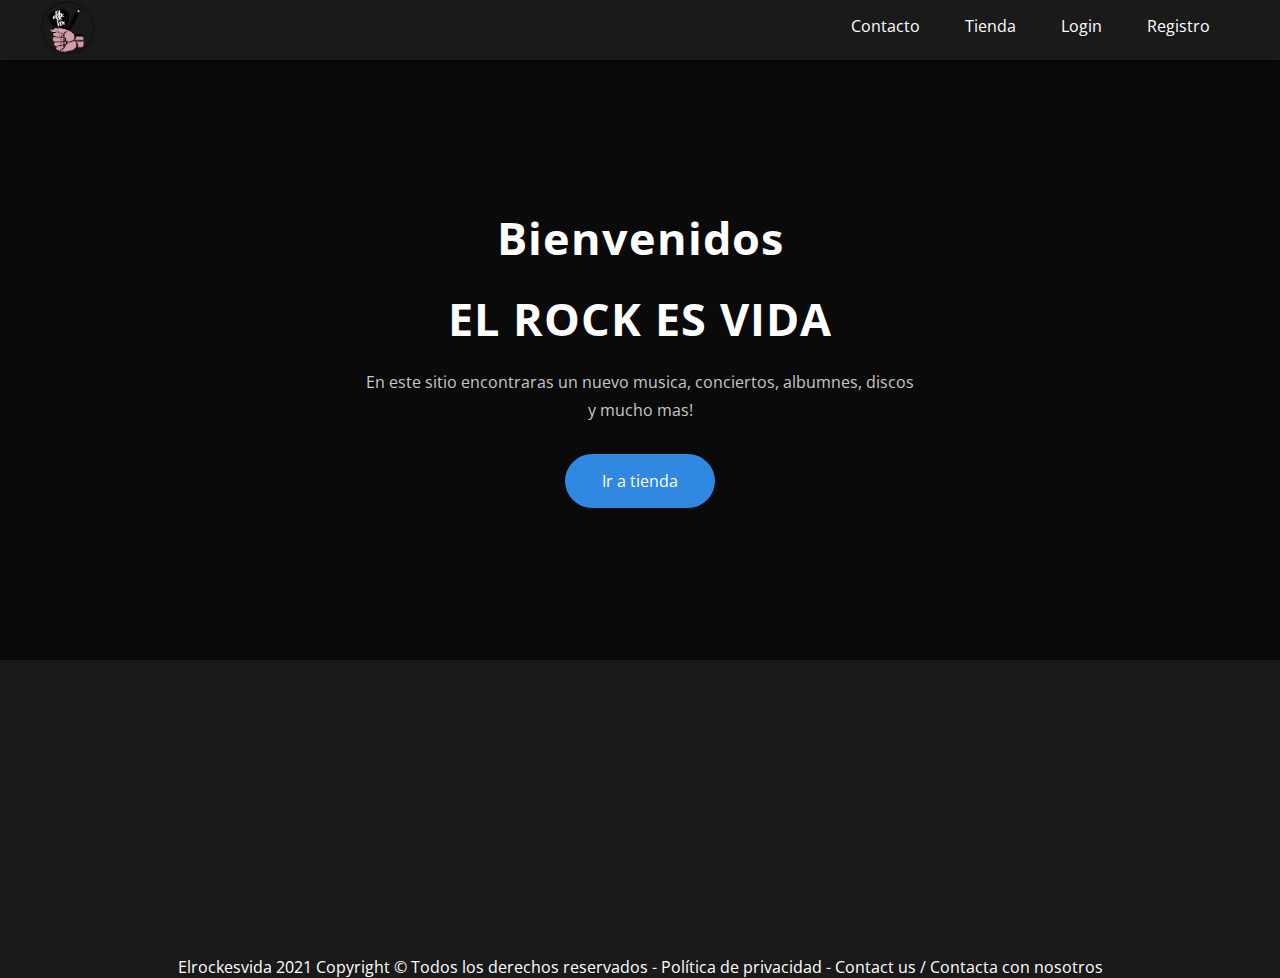
<file: index.html>
<!DOCTYPE html>
<html>
<head>
	<title>El Rock Es Vida</title>
	<meta charset="utf-8">
	<link rel="stylesheet" href="https://use.fontawesome.com/releases/v5.15.3/css/all.css" integrity="sha384-SZXxX4whJ79/gErwcOYf+zWLeJdY/qpuqC4cAa9rOGUstPomtqpuNWT9wdPEn2fk" crossorigin="anonymous">
	<link rel="preconnect" href="https://fonts.gstatic.com">
	<link href="https://fonts.googleapis.com/css2?family=Open+Sans:ital,wght@0,300;0,400;0,600;0,700;0,800;1,300;1,400;1,600;1,700;1,800&display=swap" rel="stylesheet">
	<link rel="stylesheet" type="text/css" href="rock.css">
	<link rel="icon" type="image/png" href="logo/logo.png" />
</head>
<body>
	<header>
		<nav id="top">
			<div class="center">
				<a href="index.html" id="logo"><img src="logo/logo.png" alt=""
					title="elrockesvida"></a>
				<ul id="menu">
					<li><a href="contacto.html">Contacto</a></li>
					<li><a href="tienda.html">Tienda</a></li>
					<li><a href="inicio.html">Login</a></li>
					<li><a href="registro.html">Registro</a></li>
				</ul>
			</div>
		</nav>
			<div class="banner">
			<div class="capa"></div>
				<div class="info">
					<h1>Bienvenidos</h1>
					<h1>EL ROCK ES VIDA</h1>
					<p>En este sitio encontraras un nuevo musica, conciertos, albumnes, discos
			 		y mucho mas!</p>
					<a href="tienda.html" class="vermas">Ir a tienda</a>
				</div>
		</div>
	</header>
	<footer>
		<br>
		<div id="redes">
			<a href="#"><i class="fab fa-facebook-f"></i></a>
			<a href="#"><i class="fab fa-instagram"></i></a>
			<a href="#"><i class="fab fa-twitter"></i></a>
			<a href="#"><i class="fab fa-google-plus-g"></i></a>
		</div>
		<div class="text">
			<br/>
			<p>Elrockesvida 2021 Copyright © Todos los derechos reservados - Política de privacidad - <a href="contacto.html">Contact us / Contacta con nosotros</a></p>
		</div>
	</footer>
</body>
</html>
</file>
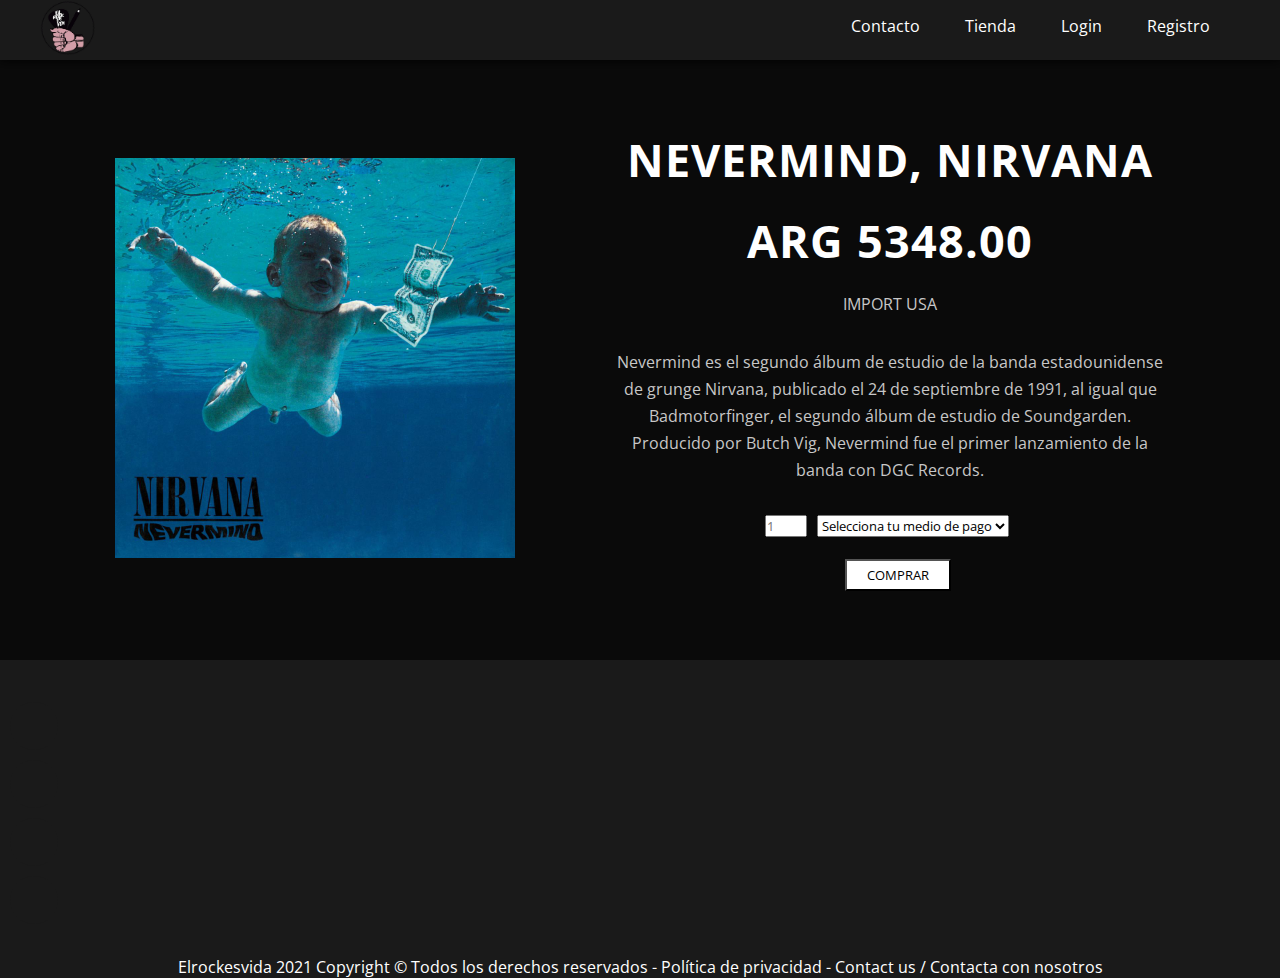
<file: compra.html>
<!DOCTYPE html>
<html>
<head>
	<title>Compra | EL ROCK ES VIDA</title>
	<meta charset="utf-8">
	<link rel="stylesheet" href="https://use.fontawesome.com/releases/v5.15.3/css/all.css" integrity="sha384-SZXxX4whJ79/gErwcOYf+zWLeJdY/qpuqC4cAa9rOGUstPomtqpuNWT9wdPEn2fk" crossorigin="anonymous">
	<link rel="preconnect" href="https://fonts.gstatic.com">
	<link href="https://fonts.googleapis.com/css2?family=Open+Sans:ital,wght@0,300;0,400;0,600;0,700;0,800;1,300;1,400;1,600;1,700;1,800&display=swap" rel="stylesheet">
	<link rel="stylesheet" type="text/css" href="compra.css">
	<link rel="icon" type="image/png" href="logo/logo.png" />
</head>
<body>
	<header>
		<nav id="top">
			<div class="center">
				<a href="index.html" id="logo"><img src="logo/logo.png" alt=""
					title="elrockesvida"></a>
				<ul id="menu">
					<li><a href="contacto.html">Contacto</a></li>
					<li><a href="tienda.html">Tienda</a></li>
					<li><a href="inicio.html">Login</a></li>
					<li><a href="registro.html">Registro</a></li>
				</ul>
			</div>
		</nav>
	
			<div class="banner">
			<div class="capa"></div>
				<div class="album">
					<img src="album/1.jpg" width="400px" height="400px">
				</div>
				<div class="info">
					<h1>NEVERMIND, NIRVANA</h1>
					<h1>ARG 5348.00</h1>
					<p>IMPORT USA</p>
					<p>Nevermind es el segundo álbum de estudio de la banda estadounidense de grunge Nirvana, publicado el 24 de septiembre de 1991, al igual que Badmotorfinger, el segundo álbum de estudio de Soundgarden. Producido por Butch Vig, Nevermind fue el primer lanzamiento de la banda con DGC Records.
					</p>
					<form method="get" action="#">
						<div id="unidad">
						<label for="unidad"></label><br/>
						<input type="number" name="unidad" id="unidad" placeholder="1" min="1" max="5"/>
						<label for="tarjeta"></label><br>
						<select id="tarjeta" name="tarjeta">
							<option value="" selected="select">Selecciona tu medio 
							de pago</option>
							<option value="01">Visa</option>
							<option value="02">Naranja</option>
							<option value="03">Masterd Card</option>
							<option value="04">Mercado Pago</option>
							<option value="05">Bit Coin</option>
						</select>
						</div><br>
						<input class="boton" type="submit" name="" value="COMPRAR"/>
					</form>
					
			 	</div>
			</div>
	</header>
		<footer>
		<br>
		<div id="redes">
			<a href="#"><i class="fab fa-facebook-f"></i></a>
			<a href="#"><i class="fab fa-instagram"></i></a>
			<a href="#"><i class="fab fa-twitter"></i></a>
			<a href="#"><i class="fab fa-google-plus-g"></i></a>
		</div>
		<div class="text">
			<br/>
			<p>Elrockesvida 2021 Copyright © Todos los derechos reservados - Política de privacidad - <a href="contacto.html">Contact us / Contacta con nosotros</a></p>
		</div>
	</footer>
</body>
</html
</file>
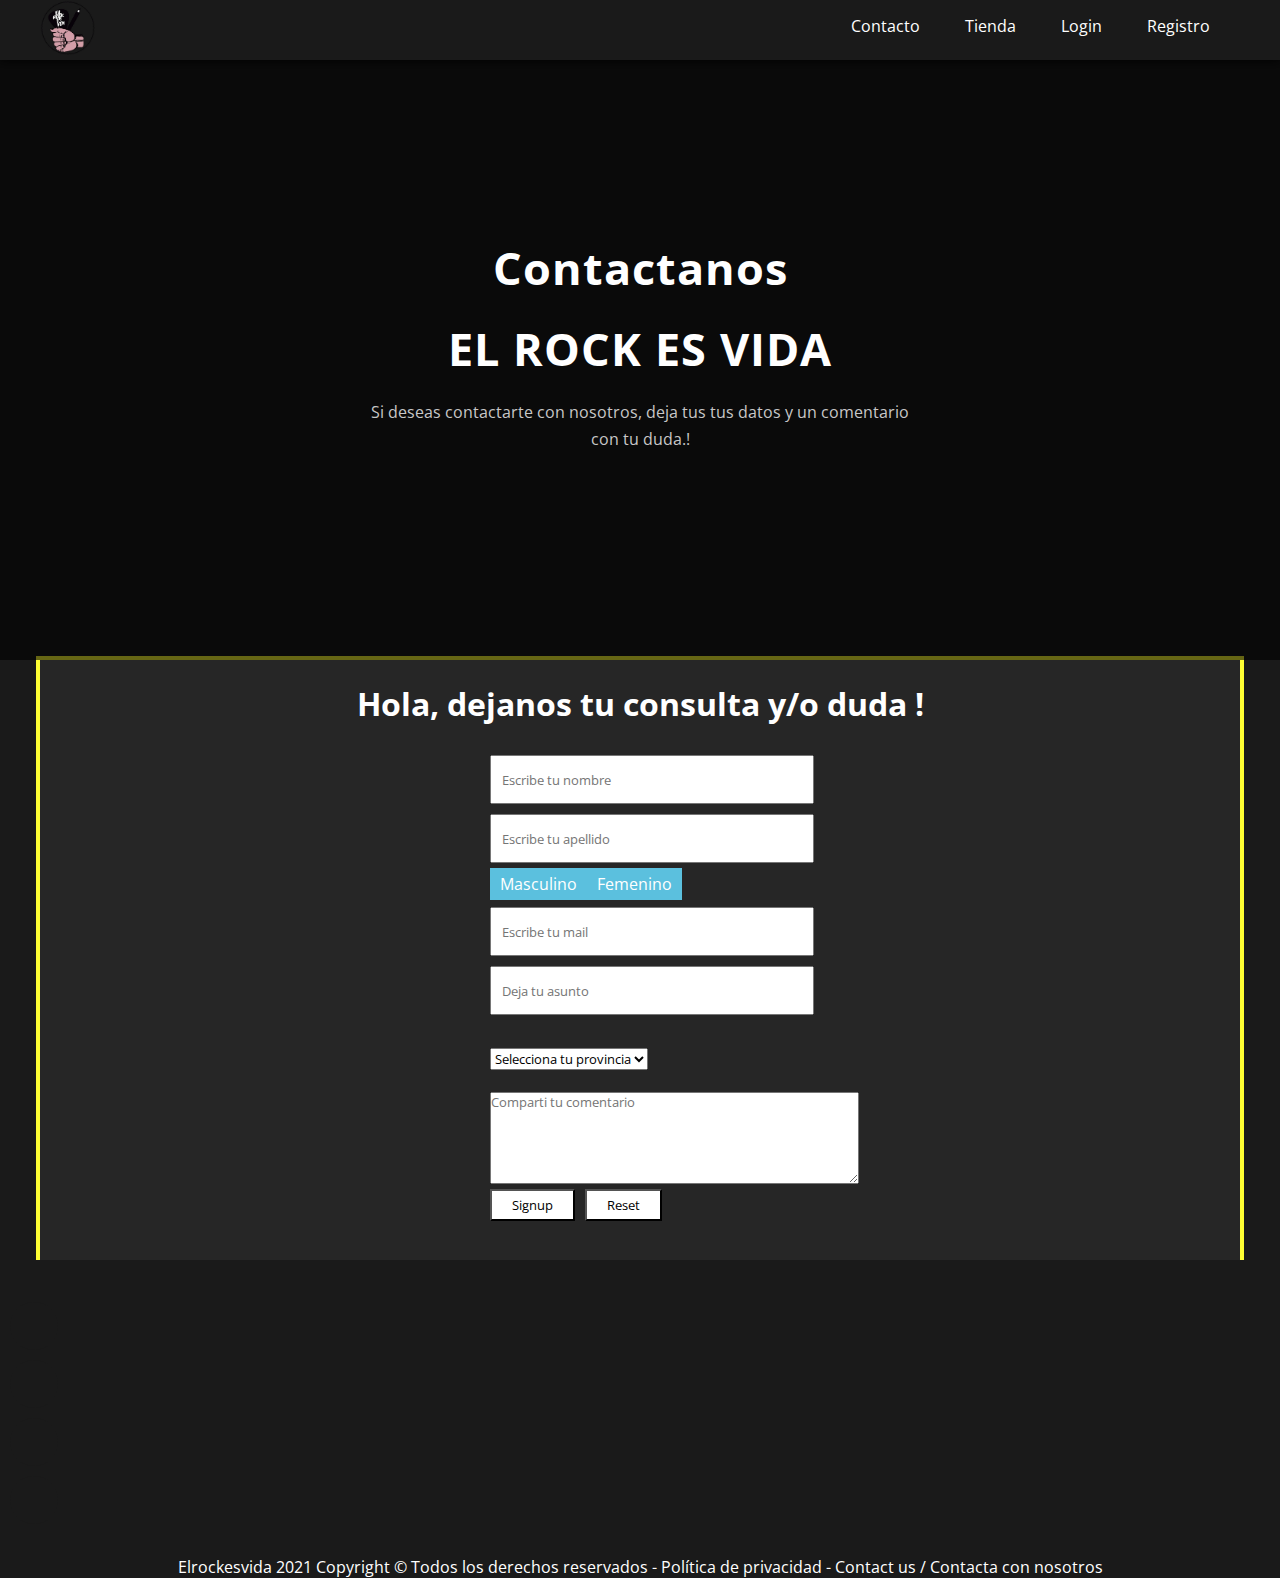
<file: contacto.html>
<!DOCTYPE html>
<html>
<head>
	<title>Contacto | EL ROCK ES VIDA</title>
	<meta charset="utf-8">
	<link rel="stylesheet" href="https://use.fontawesome.com/releases/v5.15.3/css/all.css" integrity="sha384-SZXxX4whJ79/gErwcOYf+zWLeJdY/qpuqC4cAa9rOGUstPomtqpuNWT9wdPEn2fk" crossorigin="anonymous">
	<link rel="preconnect" href="https://fonts.gstatic.com">
	<link href="https://fonts.googleapis.com/css2?family=Open+Sans:ital,wght@0,300;0,400;0,600;0,700;0,800;1,300;1,400;1,600;1,700;1,800&display=swap" rel="stylesheet">
	<link rel="stylesheet" type="text/css" href="contacto.css">
	<link rel="icon" type="image/png" href="logo/logo.png" />
</head>
<body>
	<header>
		<nav id="top">
			<div class="center">
				<a href="index.html" id="logo"><img src="logo/logo.png" alt=""
					title="elrockesvida"></a>
				<ul id="menu">
					<li><a href="contacto.html">Contacto</a></li>
					<li><a href="tienda.html">Tienda</a></li>
					<li><a href="inicio.html">Login</a></li>
					<li><a href="registro.html">Registro</a></li>
				</ul>
			</div>
		</nav>
			<div class="banner">
			<div class="capa"></div>
				<div class="info">
					<h1>Contactanos</h1>
					<h1>EL ROCK ES VIDA</h1>
					<p>Si deseas contactarte con nosotros, deja tus tus datos y un comentario
					con tu duda.!</p>
				</div>
			</div>
	</header>
	<div id="encuesta">
				<br><h1>Hola, dejanos tu consulta y/o duda !</h1>
			<form method="get" action="#">
				<label for="nombre"></label>
				<input class="ajustar" type="text" name="nombre" id="nombre" placeholder="Escribe tu nombre"/>
				<label for="apellidos"></label>
				<input class="ajustar" type="text" name="apellidos" id="apellidos" placeholder="Escribe tu apellido"/>
				<div id="radio">
						<div>
							<input type="radio" name="genero" value="Masculino" id="Masculino" checked="checked">
							<label for="Masculino">Masculino</label>
						</div>
						<div>
							<input type="radio" name="genero" value="Femenino" id="Femenino">
							<label for="Femenino">Femenino</label>
						</div>
				</div>
				<label for="email"></label>
				<input class="ajustar" type="email" name="email" id="email" placeholder="Escribe tu mail"/>
				<label for="asunto"></label>
				<input class="ajustar" type ="text" name="asunto" id="asunto" placeholder="Deja tu asunto"/>
				<label for="provincia"></label><br>
				<select id="provincia" name="provincia">
					<option value="" selected="select">Selecciona tu provincia</option>
					<option value="01">Jujuy</option>
					<option value="02">Salta</option>
					<option value="03">Tucúman</option>
					<option value="04">Catamarca</option>
					<option value="05">Santiago del Estero</option>
					<option value="06">Chaco</option>
					<option value="07">Formosa</option>
					<option value="08">La Rioja</option>
					<option value="09">San Juan</option>
					<option value="10">San Luis</option>
					<option value="11">Córdoba</option>
					<option value="12">Santa Fé</option>
					<option value="13">Entre Ríos</option>
					<option value="14">Corrientes</option>
					<option value="15">Misiones</option>
					<option value="16">Buenos Aires</option>
					<option value="17">La Pampa</option>
					<option value="18">Neuquen</option>
					<option value="19">Río Negro</option>
					<option value="20">Chubut</option>
					<option value="21">Santa Cruz</option>
					<option value="22">Tierra del Fuego</option>
				</select><br>
				<label for="comentario"></label><br>
				<textarea name="mensaje" for="mensaje" placeholder="Comparti tu comentario" maxlength="300" cols="44" rows="5"></textarea><br>
				<input class="boton" type="submit" name="" value="Signup"/>
				<input class="boton" type="reset" name="limpiar" value="Reset"/>
			</form>
		</div>
	<footer>
		<br>
		<div id="redes">
			<a href="#"><i class="fab fa-facebook-f"></i></a>
			<a href="#"><i class="fab fa-instagram"></i></a>
			<a href="#"><i class="fab fa-twitter"></i></a>
			<a href="#"><i class="fab fa-google-plus-g"></i></a>
		</div>
		<div class="text">
			<br/>
			<p>Elrockesvida 2021 Copyright © Todos los derechos reservados - Política de privacidad - <a href="contacto.html">Contact us / Contacta con nosotros</a></p>
		</div>
	</footer>
</body>
</html>
</file>
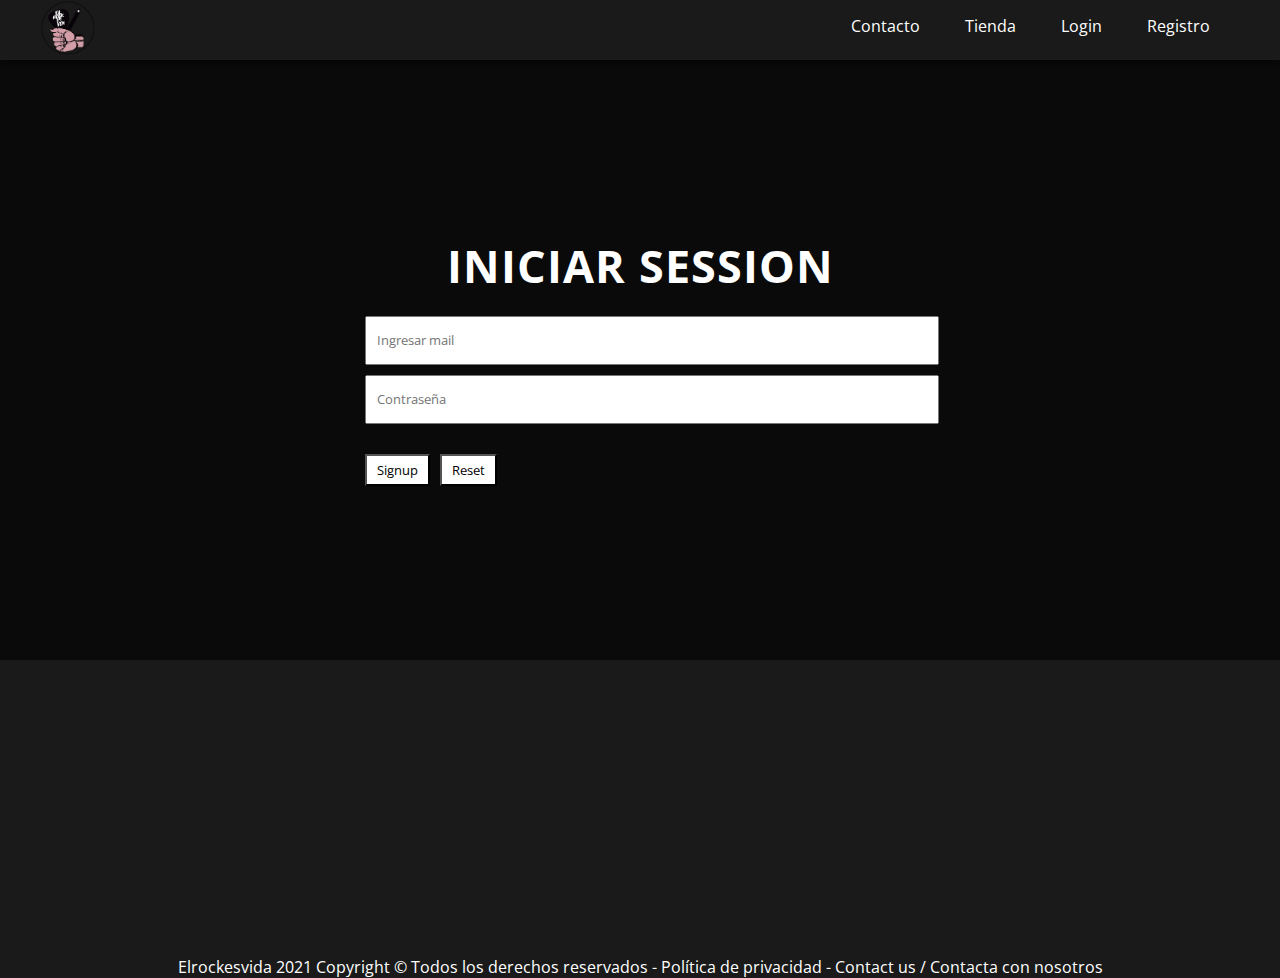
<file: inicio.html>
<!DOCTYPE html>
<html>
<head>
	<title>Login | EL ROCK ES VIDA</title>
	<meta charset="utf-8">
	<link rel="stylesheet" href="https://use.fontawesome.com/releases/v5.15.3/css/all.css" integrity="sha384-SZXxX4whJ79/gErwcOYf+zWLeJdY/qpuqC4cAa9rOGUstPomtqpuNWT9wdPEn2fk" crossorigin="anonymous">
	<link rel="preconnect" href="https://fonts.gstatic.com">
	<link href="https://fonts.googleapis.com/css2?family=Open+Sans:ital,wght@0,300;0,400;0,600;0,700;0,800;1,300;1,400;1,600;1,700;1,800&display=swap" rel="stylesheet">
	<link rel="stylesheet" type="text/css" href="inicio.css">
	<link rel="icon" type="image/png" href="logo/logo.png" />
</head>
<body>
	<header>
		<nav id="top">
			<div class="center">
				<a href="index.html" id="logo"><img src="logo/logo.png" alt=""
					title="elrockesvida"></a>
				<ul id="menu">
					<li><a href="contacto.html">Contacto</a></li>
					<li><a href="tienda.html">Tienda</a></li>
					<li><a href="inicio.html">Login</a></li>
					<li><a href="registro.html">Registro</a></li>
				</ul>
			</div>
		</nav>
	</header>
	<section>
			<div class="banner">
			<div class="capa"></div>
				<div class="info">
					<h1>INICIAR SESSION</h1>
			 		<form method="get" action="#">
			 		<input class="ajustar" type="email" name="email" id="email" placeholder="Ingresar mail"/>
					<input class="ajustar" type="password" name="clave" id="clave" placeholder="Contraseña"/>
					<input class="boton" type="submit" name="" value="Signup"/>
					<input class="boton" type="reset" name="limpiar" value="Reset"/>
			 		</form>
			 	</div>
			</div>
		</div>
	</section>
	<footer>
		<br>
		<div id="redes">
			<a href="#"><i class="fab fa-facebook-f"></i></a>
			<a href="#"><i class="fab fa-instagram"></i></a>
			<a href="#"><i class="fab fa-twitter"></i></a>
			<a href="#"><i class="fab fa-google-plus-g"></i></a>
		</div>
		<div class="text">
			<br/>
			<p>Elrockesvida 2021 Copyright © Todos los derechos reservados - Política de privacidad - <a href="contacto.html">Contact us / Contacta con nosotros</a></p>
		</div>
	</footer>
</body>
</html
</file>
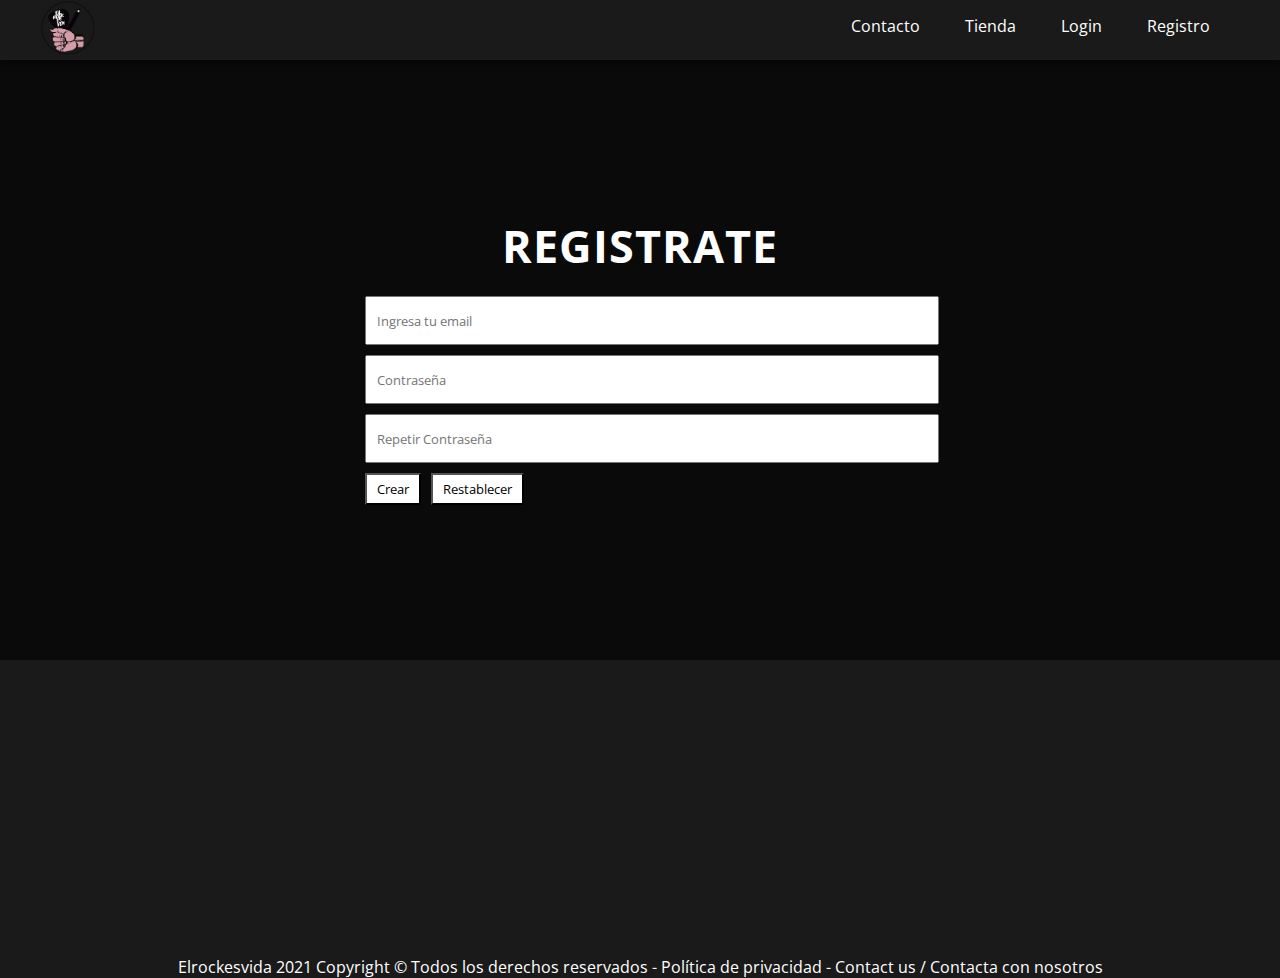
<file: registro.html>
<!DOCTYPE html>
<html>
<head>
	<title>Registrarse</title>
	<meta charset="utf-8">
	<link rel="stylesheet" href="https://use.fontawesome.com/releases/v5.15.3/css/all.css" integrity="sha384-SZXxX4whJ79/gErwcOYf+zWLeJdY/qpuqC4cAa9rOGUstPomtqpuNWT9wdPEn2fk" crossorigin="anonymous">
	<link rel="preconnect" href="https://fonts.gstatic.com">
	<link href="https://fonts.googleapis.com/css2?family=Open+Sans:ital,wght@0,300;0,400;0,600;0,700;0,800;1,300;1,400;1,600;1,700;1,800&display=swap" rel="stylesheet">
	<link rel="stylesheet" type="text/css" href="registro.css">
	<link rel="icon" type="image/png" href="logo/logo.png" />
</head>
<body>
	<header>
		<nav id="top">
			<div class="center">
				<a href="index.html" id="logo"><img src="logo/logo.png" alt=""
					title="elrockesvida"></a>
				<ul id="menu">
					<li><a href="contacto.html">Contacto</a></li>
					<li><a href="tienda.html">Tienda</a></li>
					<li><a href="inicio.html">Login</a></li>
					<li><a href="registro.html">Registro</a></li>
				</ul>
			</div>
		</nav>
	</header>
	<section>
			<div class="banner">
			<div class="capa"></div>
				<div class="info">
					<h1>REGISTRATE</h1>
			 		<form method="get" action="#">
				<input class="ajustar" type="email" name="email" id="email" placeholder="Ingresa tu email"/>
				<input class="ajustar" type="password" name="clave" id="clave" placeholder="Contraseña"/>
				<input class="ajustar" type="password" name="reclave" id="reclave" placeholder="Repetir Contraseña"/>
				<input class="boton" type="submit" value="Crear" name=""/>
				<input class="boton" type="submit" value="Restablecer" name=""/>
			 		</form>
			 	</div>
			</div>
		</div>
	</section>
	<footer>
		<br>
		<div id="redes">
			<a href="#"><i class="fab fa-facebook-f"></i></a>
			<a href="#"><i class="fab fa-instagram"></i></a>
			<a href="#"><i class="fab fa-twitter"></i></a>
			<a href="#"><i class="fab fa-google-plus-g"></i></a>
		</div>
		<div class="text">
			<br/>
			<p>Elrockesvida 2021 Copyright © Todos los derechos reservados - Política de privacidad - <a href="contacto.html">Contact us / Contacta con nosotros</a></p>
		</div>
	</footer>
</body>
</html
</file>
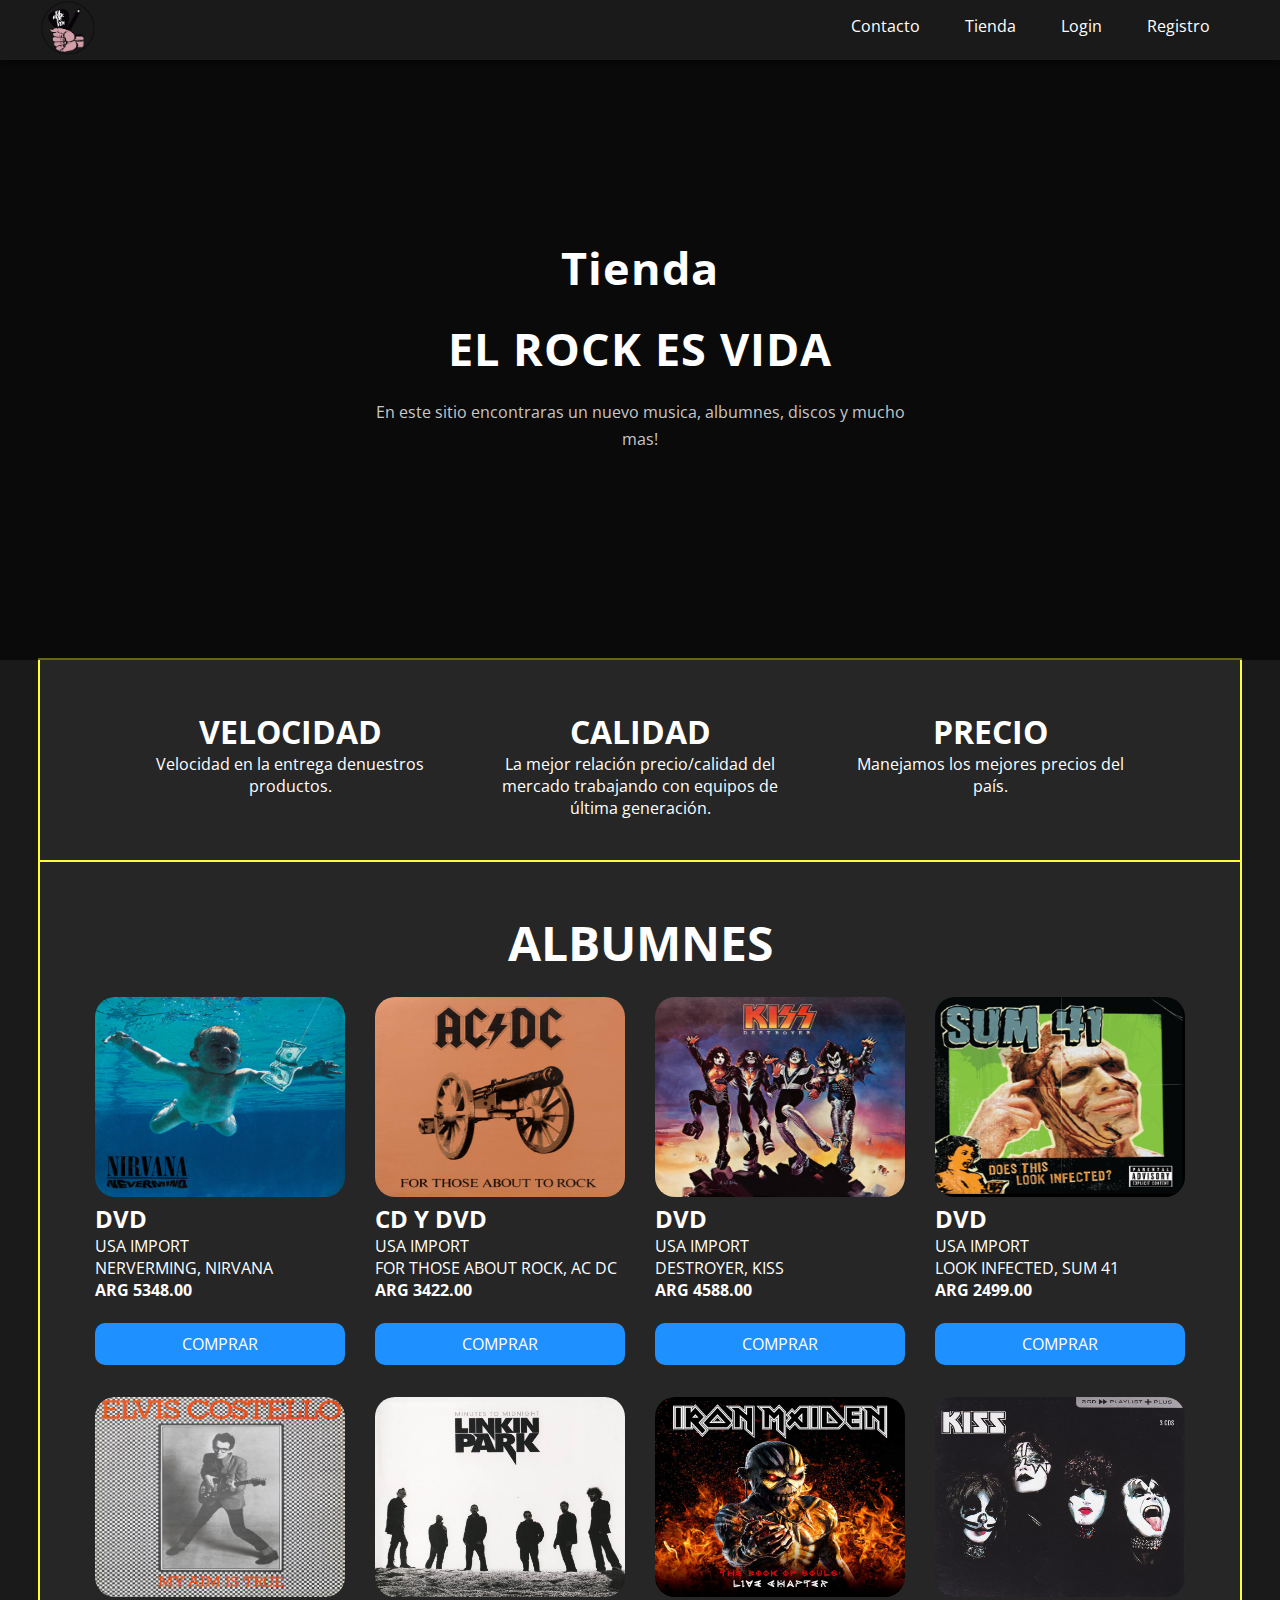
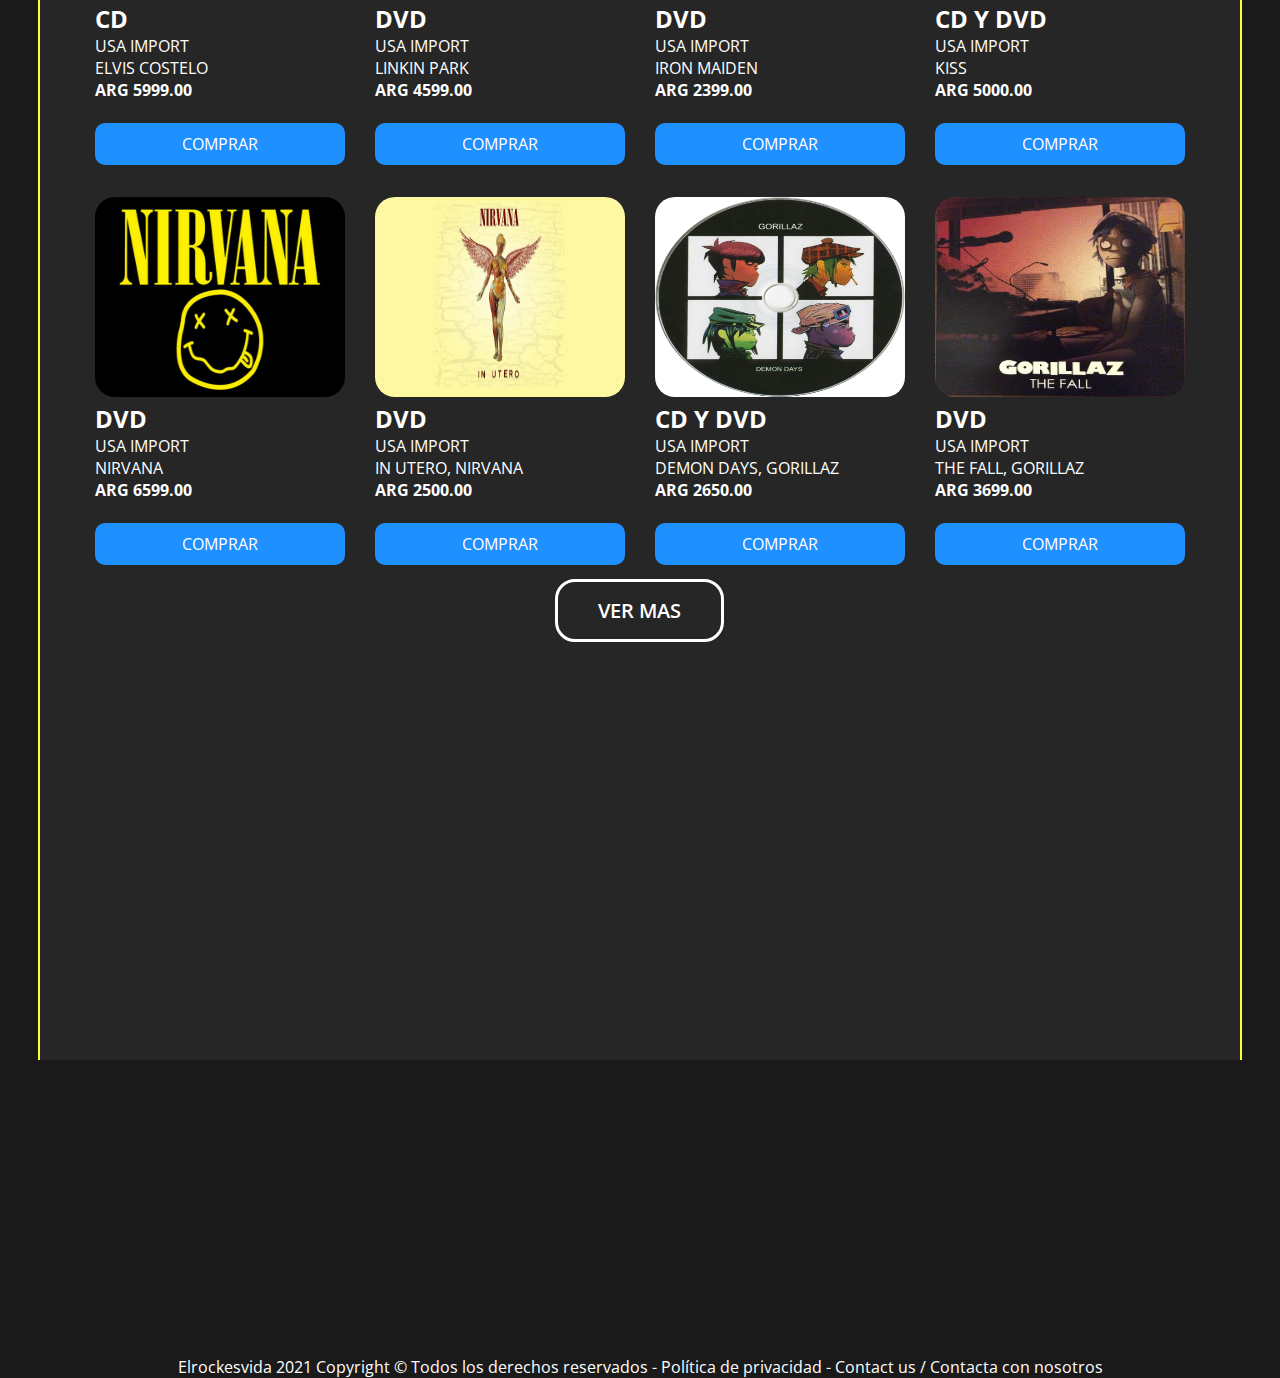
<file: tienda.html>
<!DOCTYPE html>
<html>
<head>
	<title>Tienda | EL ROCK ES VIDA</title>
	<meta charset="utf-8">
	<link rel="stylesheet" href="https://use.fontawesome.com/releases/v5.15.3/css/all.css" integrity="sha384-SZXxX4whJ79/gErwcOYf+zWLeJdY/qpuqC4cAa9rOGUstPomtqpuNWT9wdPEn2fk" crossorigin="anonymous">
	<link rel="preconnect" href="https://fonts.gstatic.com">
	<link href="https://fonts.googleapis.com/css2?family=Open+Sans:ital,wght@0,300;0,400;0,600;0,700;0,800;1,300;1,400;1,600;1,700;1,800&display=swap" rel="stylesheet">
	<link rel="stylesheet" type="text/css" href="tienda.css">
	<link rel="icon" type="image/png" href="logo/logo.png" />
</head>
<body>
	<header>
		<nav id="top">
			<div class="center">
				<a href="index.html" id="logo"><img src="logo/logo.png" alt=""
					title="elrockesvida"></a>
				<ul id="menu">
					<li><a href="contacto.html">Contacto</a></li>
					<li><a href="tienda.html">Tienda</a></li>
					<li><a href="inicio.html">Login</a></li>
					<li><a href="registro.html">Registro</a></li>
				</ul>
			</div>
		</nav>
	
			<div class="banner">
			<div class="capa"></div>
				<div class="info">
					<h1>Tienda</h1>
					<h1>EL ROCK ES VIDA</h1>
					<p>En este sitio encontraras un nuevo musica, albumnes, discos
			 		y mucho mas!</p>
			 	</div>
			 </div>
			</div>
	</header>
	<div id="contenedor">
		<div id="velocidad">
			<div class="calidad sincalidad">
				<h2>VELOCIDAD</h2>
				<p>Velocidad en la entrega denuestros productos.</p>
			</div>
			<div class="calidad">
				<h2>CALIDAD</h2>
				<p>La mejor relación precio/calidad del mercado trabajando 
				con equipos de última generación.</p>
			</div>
			<div class="calidad">
				<h2>PRECIO</h2>
				<p>Manejamos los mejores precios del país.</p>
			</div>
		</div>
		<div id="album">
				<h1>ALBUMNES</h1>
				<br>
			<div class="cd sincd">
				<a href="compra.html"><img src="album/1.jpg" width="250px" height="200px"></a>
				<h2>DVD</h2>
				<p>USA IMPORT</p>
				<p>NERVERMING, NIRVANA</p>
				<p><strong>ARG 5348.00</strong></p>
				<br>
				<a href="compra.html" class="comprar" >COMPRAR</a>
			</div>
			<div class="cd">
				<a href="compra.html"><img src="album/2.jpg" width="250px" height="200px"></a>
				<h2>CD Y DVD</h2>
				<p>USA IMPORT</p>
				<p>FOR THOSE ABOUT ROCK, AC DC</p>
				<p><strong>ARG 3422.00</strong></p>
				<br>
				<a href="compra.html" class="comprar" >COMPRAR</a>
			</div>
			<div class="cd">
				<a href="compra.html"><img src="album/3.jpg" width="250px" height="200px"></a>
				<h2>DVD</h2>
				<p>USA IMPORT</p>
				<p>DESTROYER, KISS</p>
				<p><strong>ARG 4588.00</strong></p>
				<br>
				<a href="compra.html" class="comprar" >COMPRAR</a>
			</div>
			<div class="cd">
				<a href="compra.html"><img src="album/4.jpg" width="250px" height="200px"></a>
				<h2>DVD</h2>
				<p>USA IMPORT</p>
				<p>LOOK INFECTED, SUM 41</p>
				<p><strong>ARG 2499.00</strong></p>
				<br>
				<a href="compra.html" class="comprar" >COMPRAR</a>
			</div>
			<div class="cd sincd">
				<a href="compra.html"><img src="album/5.jpg" width="250px" height="200px"></a>
				<h2>CD</h2>
				<p>USA IMPORT</p>
				<p>ELVIS COSTELO</p>
				<p><strong>ARG 5999.00</strong></p>
				<br>
				<a href="compra.html" class="comprar" >COMPRAR</a>
			</div>
			<div class="cd">
				<a href="compra.html"><img src="album/6.jpg" width="250px" height="200px"></a>
				<h2>DVD</h2>
				<p>USA IMPORT</p>
				<p>LINKIN PARK</p>
				<p><strong>ARG 4599.00</strong></p>
				<br>
				<a href="compra.html" class="comprar" >COMPRAR</a>
			</div>
			<div class="cd">
				<a href="compra.html"><img src="album/7.jpg" width="250px" height="200px"></a>
				<h2>DVD</h2>
				<p>USA IMPORT</p>
				<p>IRON MAIDEN</p>
				<p><strong>ARG 2399.00</strong></p>
				<br>
				<a href="compra.html" class="comprar" >COMPRAR</a>
			</div>
			<div class="cd">
				<a href="compra.html"><img src="album/8.jpg" width="250px" height="200px"></a>
				<h2>CD Y DVD</h2>
				<p>USA IMPORT</p>
				<p>KISS</p>
				<p><strong>ARG 5000.00</strong></p>
				<br>
				<a href="compra.html" class="comprar" >COMPRAR</a>
			</div>
			<div class="cd sincd">
				<a href="compra.html"><img src="album/9.jpg" width="250px" height="200px"></a>
				<h2>DVD</h2>
				<p>USA IMPORT</p>
				<p>NIRVANA</p>
				<p><strong>ARG 6599.00</strong></p>
				<br>
				<a href="compra.html" class="comprar" >COMPRAR</a>
			</div>
			<div class="cd">
				<a href="compra.html"><img src="album/10.jpg" width="250px" height="200px"></a>
				<h2>DVD</h2>
				<p>USA IMPORT</p>
				<p>IN UTERO, NIRVANA</p>
				<p><strong>ARG 2500.00</strong></p>
				<br>
				<a href="compra.html" class="comprar" >COMPRAR</a>
			</div>
			<div class="cd">
				<a href="compra.html"><img src="album/11.jpg" width="250px" height="200px"></a>
				<h2>CD Y DVD</h2>
				<p>USA IMPORT</p>
				<p>DEMON DAYS, GORILLAZ</p>
				<p><strong>ARG 2650.00</strong></p>
				<br>
				<a href="compra.html" class="comprar" >COMPRAR</a>
			</div>
			<div class="cd">
				<a href="compra.html"><img src="album/12.jpg" width="250px" height="200px"></a>
				<h2>DVD</h2>
				<p>USA IMPORT</p>
				<p>THE FALL, GORILLAZ</p>
				<p><strong>ARG 3699.00</strong></p>
				<br>
				<a href="compra.html" class="comprar" >COMPRAR</a>
			</div>
		</div>
		<div class="vermas">
			<a href="#">VER MAS</a>	
		</div>
		<div>
			<div class="video">
			<iframe width="400" height="315" src="https://www.youtube.com/embed/hTWKbfoikeg" title="YouTube video player" frameborder="0" allow="accelerometer; autoplay; clipboard-write; encrypted-media; gyroscope; picture-in-picture" allowfullscreen></iframe>
			</div>
			<div class="video">
			<iframe width="400" height="315" src="https://www.youtube.com/embed/Soa3gO7tL-c?start=4" title="YouTube video player" frameborder="0" allow="accelerometer; autoplay; clipboard-write; encrypted-media; gyroscope; picture-in-picture" allowfullscreen></iframe>		</div>
			</div>
		</div>	
	<footer>
		<br>
		<div id="redes">
			<a href="#"><i class="fab fa-facebook-f"></i></a>
			<a href="#"><i class="fab fa-instagram"></i></a>
			<a href="#"><i class="fab fa-twitter"></i></a>
			<a href="#"><i class="fab fa-google-plus-g"></i></a>
		</div>
		<div class="text">
			<br/>
			<p>Elrockesvida 2021 Copyright © Todos los derechos reservados - Política de privacidad - <a href="contacto.html">Contact us / Contacta con nosotros</a></p>
		</div>
	</footer>
</body>
</html
</file>
<file: rock.css>
*{ margin: 0; padding: 0; font-family: "Open Sans", sans-serif;}
html{background: #1a1a1a;}
#top{height: 60px; background:#1a1a1a; box-shadow: 0 0 10px 0 black; }
.center{width: 1200px; margin: 0 auto;}
#logo{display: block; float: left;}
#logo img{height: 55px;}
#menu{float: right; list-style: none; margin-top: 15px;}
#menu li{float: left; margin-right: 15px;}
#menu li a{color: white; text-decoration: none; padding: 10px 15px;
border-radius: 5px; }
#menu li a:hover{background: #ffff33; color: black; box-shadow: 0 0 0 4px white;}
.banner{width: 100%; height: 600px; animation: banner 10s infinite linear alternate;
background-size: 100% 100%; position: relative; display: flex; justify-content: center;
align-items: center;}
@keyframes banner{
0%, 20%{background-image: url("conciertos/1.jpg");}
25%, 45%{background-image: url("conciertos/2.jpeg");}
50%, 70%{background-image: url("conciertos/3.jpg");}
75%, 100%{background-image: url("conciertos/1.jpg");}
}
.capa{width: 100%; height: 100%; position: absolute; top: 0; left: 0;
background: rgba(0,0,0,0.6);}
.info{z-index: 1; width: 100%; max-width: 550px; text-align: center;}
.info h1{color: #fff; font-size: 45px; margin-bottom: 20px; letter-spacing: 1px;}
.info p{color: #c7c7c7; line-height: 1.7; margin-bottom: 30px;}
.info a{color: #fff; text-decoration: none; background: #3088e0; padding: 16px 37px;
display: inline-block; border-radius: 50px;}
.vermas:hover{background: white; color: black;}
.vermas{overflow:hidden;}
.vermas:hover{-webkit-transform:scale(1.3);transform:scale(1.3);}
footer{width: 100%; height: 200px; background: #1a1a1a; clear: both;}
#redes{color:white ; text-align: center;padding-top: 10px;}
i{border-radius: 60%; background: #1a1a1a; width: 18px; height: 18px; margin: 10px;
padding: 15px;}
i{color: white;}
i{display: block;}
i:hover{background: #ffff33; color: black; box-shadow: 0 0 0 4px white;}
i{overflow:hidden;}
i:hover{-webkit-transform:scale(1.3);transform:scale(1.3); }
.text{text-align: center; color: white;}
.text{color: white; text-decoration: none;}
.text a{text-decoration: none; color: white;}
</file>
<file: compra.css>
*{ margin: 0; padding: 0; font-family: "Open Sans", sans-serif;}
html{background: #1a1a1a;}
#top{height: 60px; background:#1a1a1a; box-shadow: 0 0 10px 0 black; }
.center{width: 1200px; margin: 0 auto;}
#logo{display: block; float: left;}
#logo img{height: 55px;}
#menu{float: right; list-style: none; margin-top: 15px;}
#menu li{float: left; margin-right: 15px;}
#menu li a{color: white; text-decoration: none; padding: 10px 15px;
border-radius: 5px; }
#menu li a:hover{background: #ffff33; color: black; box-shadow: 0 0 0 4px white;}

.banner{width: 100%; height: 600px; animation: banner 10s infinite linear alternate;
background-size: 100% 100%; position: relative; display: flex; justify-content: center;
align-items: center;}
@keyframes banner{
0%, 20%{background-image: url("conciertos/6.jpg");}
25%, 45%{background-image: url("conciertos/5.jpeg");}
50%, 70%{background-image: url("conciertos/4.jpg");}
75%, 100%{background-image: url("conciertos/6.jpg");}
}
.capa{width: 100%; height: 100%; position: absolute; top: 0; left: 0;
background: rgba(0,0,0,0.6);}

.info{z-index: 1; width: 100%; max-width: 550px; text-align: center;}
.info h1{color: white; font-size: 45px; margin-bottom: 20px; letter-spacing: 1px;}
.info p{color: #c7c7c7; line-height: 1.7; margin-bottom: 30px;}
.album{z-index: 1; margin-right: 100px;}

#unidad{display: flex;}
#unidad{margin-left: 75px; margin-right: 10px;}
input.boton{display: block;}
.boton{display: flex; margin-left: 230px;}
input.boton{text-decoration:none; color:black;
padding-top:5px; padding-bottom:5px; padding-left:20px; padding-right:20px;
background-color:white;}

.compra{text-decoration: none; background: #1E90FF; color: white; padding: 15px 10px 15px 10px;
font-size: 1.5em; border-radius: 15px;}
.compra:hover {background: red; color: #1E90FF;}

footer{width: 100%; height: 200px; background: #1a1a1a; clear: both;}
#redes{color:white ; text-align: center;padding-top: 10px;}
i{border-radius: 60%; background: #1a1a1a; width: 18px; height: 18px; margin: 10px;
padding: 15px;}
i{color: white;}
i{display: block;}
i:hover{background: #ffff33; color: black; box-shadow: 0 0 0 4px white;}
i{overflow:hidden;}
i:hover{-webkit-transform:scale(1.3);transform:scale(1.3); }
.text{text-align: center; color: white;}
.text{color: white; text-decoration: none;}
.text a{text-decoration: none; color: white;}
</file>
<file: contacto.css>
*{ margin: 0; padding: 0; font-family: "Open Sans", sans-serif;}
html{background: #1a1a1a;}
#top{height: 60px; background:#1a1a1a; box-shadow: 0 0 10px 0 black; }
.center{width: 1200px; margin: 0 auto;}
#logo{display: block; float: left;}
#logo img{height: 55px;}
#menu{float: right; list-style: none; margin-top: 15px;}
#menu li{float: left; margin-right: 15px;}
#menu li a{color: white; text-decoration: none; padding: 10px 15px;
border-radius: 5px; }
#menu li a:hover{background: #ffff33; color: black; box-shadow: 0 0 0 4px white;}

.banner{width: 100%; height: 600px; animation: banner 10s infinite linear alternate;
background-size: 100% 100%; position: relative; display: flex; justify-content: center;
align-items: center;}
@keyframes banner{
0%, 20%{background-image: url("conciertos/1.jpg");}
25%, 45%{background-image: url("conciertos/2.jpeg");}
50%, 70%{background-image: url("conciertos/3.jpg");}
75%, 100%{background-image: url("conciertos/4.jpg");}
}
.capa{width: 100%; height: 100%; position: absolute; top: 0; left: 0;
background: rgba(0,0,0,0.6);}

.info{z-index: 1; width: 100%; max-width: 550px; text-align: center;}
.info h1{color: white; font-size: 45px; margin-bottom: 20px; letter-spacing: 1px;}
.info p{color: #c7c7c7; line-height: 1.7; margin-bottom: 30px;}

#encuesta{width: 1200px; height: 600px; margin: 0 auto; background: #262626;
box-shadow: 0 0 0 4px #ffff33;}
#encuesta h1{color: white;}
#encuesta h1{text-align: center; margin-bottom: 30px;}
#encuesta form{width: 300px; margin: 0 auto; text-align: left;}
#encuesta input{margin-bottom: 10px;}
.ajustar{display: block; width: 100%; height: 25px; padding: 10px;}
#radio{display: flex;}
#radio input{display: none;}
#radio label{padding: 5px 10px; color: white; background: #5BC0DE; transition: all .2s ease-out;}
#radio label:hover{background: #3AACCE;}
#radio-genero input:checked ~ label{box-shadow: inset 0 0 5px #2893B3, inset 0 0 6px #15738F;}
#radio{margin-bottom: 12px;}
input.boton{display: block;}
input.boton{text-decoration:none; color:black;
padding-top:5px; padding-bottom:5px; padding-left:20px; padding-right:20px;
background-color:white; float: left; margin-right: 10px;}

footer{width: 100%; height: 200px; background: #1a1a1a; clear: both;}
#redes{color:white ; text-align: center;padding-top: 10px;}
i{border-radius: 60%; background: #1a1a1a; width: 18px; height: 18px; margin: 10px;
padding: 15px;}
i{color: white;}
i{display: block;}
i:hover{background: #ffff33; color: black; box-shadow: 0 0 0 4px white;}
i{overflow:hidden;}
i:hover{-webkit-transform:scale(1.3);transform:scale(1.3); }
.text{text-align: center; color: white;}
.text{color: white; text-decoration: none;}
.text a{text-decoration: none; color: white;}
</file>
<file: inicio.css>
*{ margin: 0; padding: 0; font-family: "Open Sans", sans-serif;}
html{background: #1a1a1a;}
#top{height: 60px; background:#1a1a1a; box-shadow: 0 0 10px 0 black; }
.center{width: 1200px; margin: 0 auto;}
#logo{display: block; float: left;}
#logo img{height: 55px;}
#menu{float: right; list-style: none; margin-top: 15px;}
#menu li{float: left; margin-right: 15px;}
#menu li a{color: white; text-decoration: none; padding: 10px 15px;
border-radius: 5px; }
#menu li a:hover{background: #ffff33; color: black; box-shadow: 0 0 0 4px white;}

.banner{width: 100%; height: 600px; animation: banner 10s infinite linear alternate;
background-size: 100% 100%; position: relative; display: flex; justify-content: center;
align-items: center;}
@keyframes banner{
0%, 20%{background-image: url("conciertos/1.jpg");}
25%, 45%{background-image: url("conciertos/2.jpeg");}
50%, 70%{background-image: url("conciertos/3.jpg");}
75%, 100%{background-image: url("conciertos/1.jpg");}
}
.capa{width: 100%; height: 100%; position: absolute; top: 0; left: 0;
background: rgba(0,0,0,0.6);}
.info{z-index: 1; width: 100%; max-width: 550px; text-align: center;}
.info h1{color: #fff; font-size: 45px; margin-bottom: 20px; letter-spacing: 1px;}

.ajustar{display: block; width: 100%; height: 25px; padding: 10px;
margin-top: 10px;}
input.boton{margin-top: 30px;}
input.boton{display: block;}
input.boton{text-decoration:none; color:black;
padding-top:5px; padding-bottom:5px; padding-left:10px; padding-right:10px;
background-color:white; float: left; margin-right: 10px;}

footer{width: 100%; height: 200px; background: #1a1a1a; clear: both;}
#redes{color:white ; text-align: center;padding-top: 10px;}
i{border-radius: 60%; background: #1a1a1a; width: 18px; height: 18px; margin: 10px;
padding: 15px;}
i{color: white;}
i{display: block;}
i:hover{background: #ffff33; color: black; box-shadow: 0 0 0 4px white;}
i{overflow:hidden;}
i:hover{-webkit-transform:scale(1.3);transform:scale(1.3); }
.text{text-align: center; color: white;}
.text{color: white; text-decoration: none;}
.text a{text-decoration: none; color: white;}
</file>
<file: registro.css>
*{ margin: 0; padding: 0; font-family: "Open Sans", sans-serif;}
html{background: #1a1a1a;}
#top{height: 60px; background:#1a1a1a; box-shadow: 0 0 10px 0 black; }
.center{width: 1200px; margin: 0 auto;}
#logo{display: block; float: left;}
#logo img{height: 55px;}
#menu{float: right; list-style: none; margin-top: 15px;}
#menu li{float: left; margin-right: 15px;}
#menu li a{color: white; text-decoration: none; padding: 10px 15px;
border-radius: 5px; }
#menu li a:hover{background: #ffff33; color: black; box-shadow: 0 0 0 4px white;}

.banner{width: 100%; height: 600px; animation: banner 10s infinite linear alternate;
background-size: 100% 100%; position: relative; display: flex; justify-content: center;
align-items: center;}
@keyframes banner{
0%, 20%{background-image: url("conciertos/1.jpg");}
25%, 45%{background-image: url("conciertos/2.jpeg");}
50%, 70%{background-image: url("conciertos/3.jpg");}
75%, 100%{background-image: url("conciertos/1.jpg");}
}
.capa{width: 100%; height: 100%; position: absolute; top: 0; left: 0;
background: rgba(0,0,0,0.6);}
.info{z-index: 1; width: 100%; max-width: 550px; text-align: center;}
.info h1{color: #fff; font-size: 45px; margin-bottom: 20px; letter-spacing: 1px;}

.ajustar{display: block; width: 100%; height: 25px; padding: 10px;
margin-top: 10px;}

#radio{display: flex;}
#radio{margin-top: 10px;}
#radio input{display: none;}
#radio label{padding: 5px 10px; color: white; background: #5BC0DE; transition: all .2s ease-out;}
#radio label:hover{background: #3AACCE;}
#radio-genero input:checked ~ label{box-shadow: inset 0 0 5px #2893B3, inset 0 0 6px #15738F;}
#radio{margin-bottom: 12px;}
input.boton{margin-top: 10px;}
input.boton{display: block;}
input.boton{text-decoration:none; color:black;
padding-top:5px; padding-bottom:5px; padding-left:10px; padding-right:10px;
background-color:white; float: left; margin-right: 10px;}

footer{width: 100%; height: 200px; background: #1a1a1a; clear: both;}
#redes{color:white ; text-align: center;padding-top: 10px;}
i{border-radius: 60%; background: #1a1a1a; width: 18px; height: 18px; margin: 10px;
padding: 15px;}
i{color: white;}
i{display: block;}
i:hover{background: #ffff33; color: black; box-shadow: 0 0 0 4px white;}
i{overflow:hidden;}
i:hover{-webkit-transform:scale(1.3);transform:scale(1.3); }
.text{text-align: center; color: white;}
.text{color: white; text-decoration: none;}
.text a{text-decoration: none; color: white;}
</file>
<file: tienda.css>
*{ margin: 0; padding: 0; font-family: "Open Sans", sans-serif;}
html{background: #1a1a1a;}
#top{height: 60px; background:#1a1a1a; box-shadow: 0 0 10px 0 black; }
.center{width: 1200px; margin: 0 auto;}
#logo{display: block; float: left;}
#logo img{height: 55px;}
#menu{float: right; list-style: none; margin-top: 15px;}
#menu li{float: left; margin-right: 15px;}
#menu li a{color: white; text-decoration: none; padding: 10px 15px;
border-radius: 5px; }
#menu li a:hover{background: #ffff33; color: black; box-shadow: 0 0 0 4px white;}

.banner{width: 100%; height: 600px; animation: banner 10s infinite linear alternate;
background-size: 100% 100%; position: relative; display: flex; justify-content: center;
align-items: center;}
@keyframes banner{
0%, 20%{background-image: url("conciertos/6.jpg");}
25%, 45%{background-image: url("conciertos/5.jpeg");}
50%, 70%{background-image: url("conciertos/4.jpg");}
75%, 100%{background-image: url("conciertos/6.jpg");}
}
.capa{width: 100%; height: 100%; position: absolute; top: 0; left: 0;
background: rgba(0,0,0,0.6);}
.info{z-index: 1; width: 100%; max-width: 550px; text-align: center;}
.info h1{color: #fff; font-size: 45px; margin-bottom: 20px; letter-spacing: 1px;}
.info p{color: #c7c7c7; line-height: 1.7; margin-bottom: 30px;}

#contenedor{width: 1200px; height: 2000px; background: #262626; margin: 0 auto;
box-shadow: 0 0 0 2px #ffff33;}
#velocidad{width: 1200px; height: 200px; background: #262626; box-shadow: 0 0 0 2px #ffff33;}
.calidad{width: 300px; height: 200px; margin-right: 50px;}
.sincalidad{margin-left: 100px;}
.calidad{text-align: center; padding-top: 50px; color: white;}
#velocidad h2{ font-size: 2.0em; }
.calidad{float: left;}

#album{width: 1200px; height: 350px;}
#album h1{text-align: center; color: white; font-size: 3.0em; margin-top: -50px;}
.cd{width: 250px; height: 350px; margin-right: 30px; margin-bottom: 50px;
border-radius: 20px; background: #262626;}
#album{color: white;}
#album a{ text-decoration: none; color: white; display: block;}
#album: hover img{-webkit-transform:scale(1.3);transform:scale(1.3);}
.sincd{margin-left: 55px;}
.cd{float: left;}
.cd img{border-radius: 20px;}
.comprar{text-align: center; background: #1E90FF; padding: 10px 10px 10px 10px;
border-radius: 10px;}
.cd:hover a{-webkit-transform:scale(1.3);transform:scale(1.3);}

.vermas a{text-decoration:none; font-weight: 600; font-size: 20px; color:white;
padding-top:15px; padding-bottom:15px; padding-left:40px; padding-right:40px;
background-color: transparent; border-width: 3px; border-style: solid;
border-color: white; border-radius: 20px;}
.vermas{margin-top: 300px; margin-left: 515px; }

#youtube{ width: 1200px; height: 400px; margin: 0 auto;}
.video{float: left; margin-top: 60px; margin-right: 100px; margin-left: 100px;}

footer{width: 100%; height: 200px; background: #1a1a1a; clear: both;}
#redes{color:white ; text-align: center;padding-top: 10px;}
i{border-radius: 60%; background: #1a1a1a; width: 18px; height: 18px; margin: 10px;
padding: 15px;}
i{color: white;}
i{display: block;}
i:hover{background: #ffff33; color: black; box-shadow: 0 0 0 4px white;}
i{overflow:hidden;}
i:hover{-webkit-transform:scale(1.3);transform:scale(1.3); }
.text{text-align: center; color: white;}
.text{color: white; text-decoration: none;}
.text a{text-decoration: none; color: white;}
</file>
